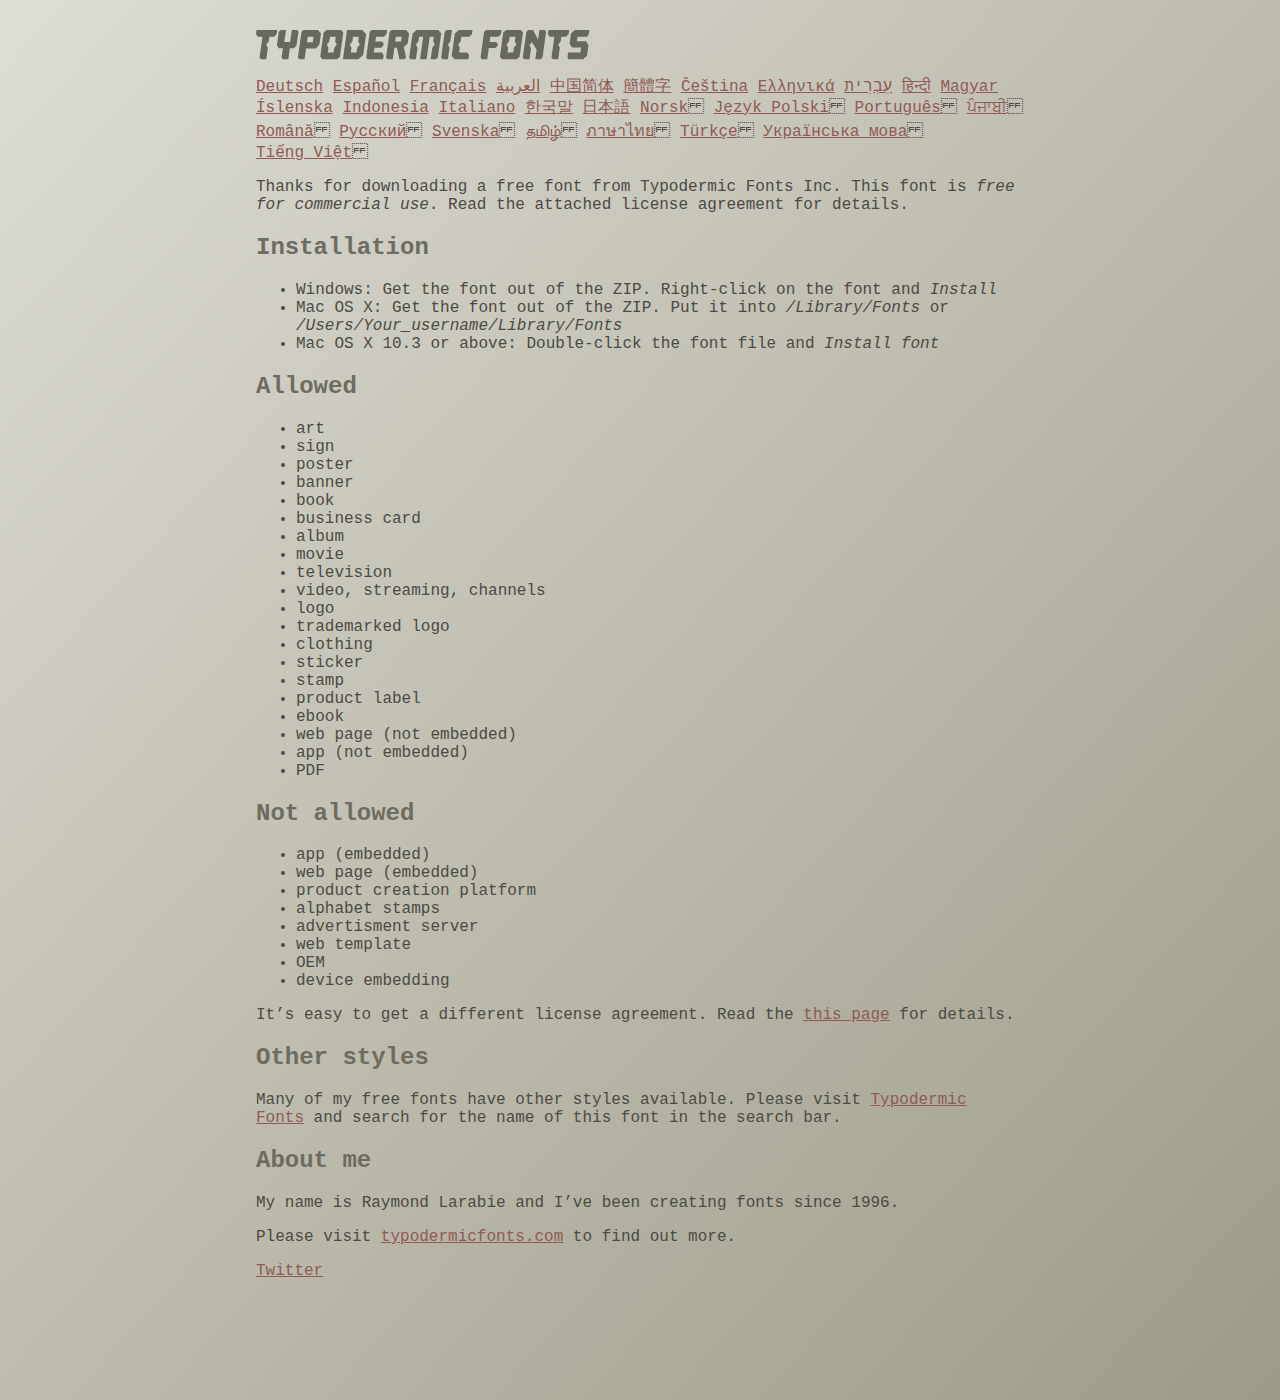
<file: fonts/read-this.html>
<head>
<meta http-equiv="Content-Type" content="text/html; charset=utf-8">
<title>Typodermic Fonts Inc. Freeware Font instructions 2014</title>
<style type="text/css">
body {
	margin:30px 20% 120px 20%;
	padding:0px;
	font-family:Consolas, Courier, sans-serif;
	color:#4c4b44;
	background-color:#c2c1b3;

/* IE10 Consumer Preview */ 
background-image: -ms-linear-gradient(top left, #DEDDD6 0%, #9D9B87 100%);

/* Mozilla Firefox */ 
background-image: -moz-linear-gradient(top left, #DEDDD6 0%, #9D9B87 100%);

/* Opera */ 
background-image: -o-linear-gradient(top left, #DEDDD6 0%, #9D9B87 100%);

/* Webkit (Safari/Chrome 10) */ 
background-image: -webkit-gradient(linear, left top, right bottom, color-stop(0, #DEDDD6), color-stop(1, #9D9B87));

/* Webkit (Chrome 11+) */ 
background-image: -webkit-linear-gradient(top left, #DEDDD6 0%, #9D9B87 100%);

/* W3C Markup, IE10 Release Preview */ 
background-image: linear-gradient(to bottom right, #DEDDD6 0%, #9D9B87 100%);

	}
h2 {color:#6d6c61;}
a {color:#8f5b54;}
a:hover {color:#ffffff; background-color:#9a998c;}
</style>
</head>

<body>

<svg width="350px" height="30px">
	<path fill="#69685D" d="M0,4.006L0.554,0h20.674l-0.553,4.006l-2.559,2.772h-4.688l-0.682,4.816l-2.515,3.026l1.663,3.07
		l-1.62,11.594H4.987l-1.448-1.79l2.94-20.716H1.791L0,4.006z"/>
	<path fill="#69685D" d="M35.8,0h5.285l1.408,1.791l-1.876,13.343l-2.515,3.111h-4.264l-1.534,11.04h-5.286l-1.449-1.79l1.322-9.25
		h-4.263l-1.705-3.111l1.875-13.343L24.76,0h5.242l-1.706,12.064h5.799L35.8,0z"/>
	<path fill="#69685D" d="M62.09,0l2.899,3.453L63.412,14.58l-3.496,3.962h-9.805l-1.491,10.742h-5.244l-1.493-1.79l3.625-25.704
		L47.469,0H62.09z M50.965,12.362h5.797l0.81-5.583h-5.799L50.965,12.362z"/>
	<path fill="#69685D" d="M64.256,26.642l3.367-24.041L70.523,0h14.664l2.132,2.601l-3.368,24.041l-2.856,2.643H66.431L64.256,26.642
		z M73.335,11.595l-2.514,3.026l1.663,3.07l-0.683,4.816H77.6l0.68-4.816l2.516-3.07l-1.663-3.026l0.681-4.816h-5.796L73.335,11.595
		z"/>
	<path fill="#69685D" d="M86.926,29.285L91.017,0h15.518l3.581,4.307l-2.899,20.673l-4.774,4.305H86.926z M96.345,11.595
		l-2.515,3.026l1.664,3.07l-0.683,4.816h5.798l0.681-4.816l2.516-3.07l-1.663-3.026l0.681-4.816h-5.796L96.345,11.595z"/>
	<path fill="#69685D" d="M127.114,29.285h-15.473l-1.492-1.79l3.624-25.704L115.731,0h15.389l-0.554,4.006l-2.557,2.772h-7.971
		l-0.684,4.816h6.906l1.662,3.026l-2.515,3.111h-6.905l-0.683,4.775h8.057l1.791,2.771L127.114,29.285z"/>
	<path fill="#69685D" d="M150.21,0l2.898,3.453l-1.405,9.977l-3.881,3.452l2.217,10.613l-1.748,1.79h-4.944l-2.387-11.553h-2.6
		l-1.622,11.553h-5.241l-1.493-1.79l3.624-25.704L135.588,0H150.21z M145.691,6.779h-5.796l-0.683,4.816h5.799L145.691,6.779z"/>
	<path fill="#69685D" d="M159.92,29.285h-5.242l-1.492-1.79l3.41-24.042L160.432,0h21.911l2.897,3.453l-3.409,24.042l-1.876,1.79
		h-5.284l1.617-11.594l2.517-3.07l-1.662-3.026l0.681-4.816h-4.092l-3.154,22.506h-6.522l3.155-22.506h-4.134l-0.683,4.816
		l-2.515,3.026l1.663,3.07L159.92,29.285z"/>
	<path fill="#69685D" d="M191.879,29.285h-5.244l-1.492-1.79l3.624-25.704L190.728,0h5.242l-1.619,11.595l-2.516,3.026l1.663,3.07
		L191.879,29.285z"/>
	<path fill="#69685D" d="M213.018,25.279l-0.554,4.006h-13.854l-2.899-3.494l3.156-22.338L202.702,0h13.854l-0.555,4.006
		l-2.558,2.772h-8.1l-0.683,4.816l-2.515,3.026l1.663,3.07l-0.683,4.816h8.1L213.018,25.279z"/>
	<path fill="#69685D" d="M226.007,29.285l-1.492-1.79l3.624-25.704L230.1,0h15.473l-0.554,4.006l-2.557,2.772h-8.058l-0.724,5.115
		h6.818l1.664,3.07l-2.557,3.11h-6.82l-1.535,11.211H226.007z"/>
	<path fill="#69685D" d="M243.903,26.642l3.368-24.041L250.17,0h14.663l2.131,2.601l-3.367,24.041l-2.855,2.643h-14.664
		L243.903,26.642z M252.983,11.595l-2.516,3.026l1.662,3.07l-0.681,4.816h5.796l0.684-4.816l2.515-3.07l-1.664-3.026l0.684-4.816
		h-5.798L252.983,11.595z"/>
	<path fill="#69685D" d="M280.639,19.822l-4.731-7.758l-2.516,3.069l1.662,3.069l-1.533,11.082h-5.244l-1.493-1.79l3.626-25.704
		L272.37,0h4.773l4.902,9.677L283.41,0h5.285l1.407,1.791l-3.623,25.704l-1.877,1.79h-5.285L280.639,19.822z"/>
	<path fill="#69685D" d="M291.926,4.006L292.48,0h20.674l-0.554,4.006l-2.557,2.772h-4.691l-0.681,4.816l-2.516,3.026l1.664,3.07
		l-1.621,11.594h-5.285l-1.451-1.79l2.942-20.716h-4.689L291.926,4.006z"/>
	<path fill="#69685D" d="M325.168,17.478h-9.209l-2.387-3.923l1.45-10.102L318.857,0h14.452l-0.682,4.86l-1.621,1.918h-9.506
		l-0.64,4.561h9.208l2.388,3.878l-1.493,10.572l-3.836,3.494h-14.579l-1.107-1.917l0.682-4.86h12.362L325.168,17.478z"/>
</svg>

<br>

<p translate="no">

<a href="https://translate.google.com/translate?hl=en&sl=en&tl=de&u=https://typodermicfonts.com/wp-content/uploads/2021/04/read-this.html&sandbox=0&usg=ALkJrhivq6___mill12Uw6fPvMWyJxstkw">Deutsch</a>

<a href="https://translate.google.com/translate?hl=en&sl=en&tl=es&u=https://typodermicfonts.com/wp-content/uploads/2021/04/read-this.html&sandbox=0&usg=ALkJrhjAt3cpinDeMTX6Ro8UcZFqaE8K5Q">Español</a>

<a href="https://translate.google.com/translate?hl=en&sl=en&tl=fr&u=https://typodermicfonts.com/wp-content/uploads/2021/04/read-this.html&sandbox=0&usg=ALkJrhjObLPhFyyhwigF-dBoOZ3eXYdDsw">Français</a>

<a href="https://translate.google.com/translate?hl=en&sl=en&tl=ar&u=https://typodermicfonts.com/wp-content/uploads/2021/04/read-this.html&sandbox=0&usg=ALkJrhg2hs-st3zodt-AjmoeuPHfyJsTEg">العربية</a>

<a href="https://translate.google.com/translate?hl=en&sl=en&tl=zh-CN&u=https://typodermicfonts.com/wp-content/uploads/2021/04/read-this.html&sandbox=0&usg=ALkJrhiilVnjG1Ks0DN7UyRqbKExhxAT-Q">中国简体</a>

<a href="https://translate.google.com/translate?hl=en&sl=en&tl=zh-TW&u=https://typodermicfonts.com/wp-content/uploads/2021/04/read-this.html&sandbox=0&usg=ALkJrhiSCPRAYToARlHI4kxIK9eCIFKQhw">簡體字</a>

<a href="https://translate.google.com/translate?hl=en&sl=en&tl=cs&u=https://typodermicfonts.com/wp-content/uploads/2021/04/read-this.html&sandbox=0&usg=ALkJrhj3z2HOOmCXLT-ApYW2SCeBvTGvTA">Čeština</a>

<a href="https://translate.google.com/translate?hl=en&sl=en&tl=el&u=https://typodermicfonts.com/wp-content/uploads/2021/04/read-this.html&sandbox=0&usg=ALkJrhhoORG-43TvZ2NVrll3T0oyOZE0VA">Ελληνικά</a>

<a href="https://translate.google.com/translate?hl=en&sl=en&tl=iw&u=https://typodermicfonts.com/wp-content/uploads/2021/04/read-this.html&sandbox=0&usg=ALkJrhiP4kLXdDxVNuV6-9tHJ8Tbt-1xKw">עִבְרִית</a>

<a href="https://translate.google.com/translate?hl=en&sl=en&tl=hi&u=https://typodermicfonts.com/wp-content/uploads/2021/04/read-this.html&sandbox=0&usg=ALkJrhhJmUufReWrMTSaGKPPOqV7q5jpGQ">हिन्दी</a>

<a href="https://translate.google.com/translate?hl=en&sl=en&tl=hu&u=https://typodermicfonts.com/wp-content/uploads/2021/04/read-this.html&sandbox=0&usg=ALkJrhgfcL_UwP3jkr6Vvq35rkhETFuTug">Magyar</a>

<a href="https://translate.google.com/translate?hl=en&sl=en&tl=is&u=https://typodermicfonts.com/wp-content/uploads/2021/04/read-this.html&sandbox=0&usg=ALkJrhjpK9lELyRP50Vv3RNgqCJDb6d-GQ">Íslenska</a>

<a href="https://translate.google.com/translate?hl=en&sl=en&tl=id&u=https://typodermicfonts.com/wp-content/uploads/2021/04/read-this.html&sandbox=0&usg=ALkJrhiExV3gmyXBUVqcwNiGiUWQSRrgIQ">Indonesia</a>

<a href="https://translate.google.com/translate?hl=en&sl=en&tl=it&u=https://typodermicfonts.com/wp-content/uploads/2021/04/read-this.html&sandbox=0&usg=ALkJrhgMr2_uulaLYRSFz8C34rtcbN6XEg">Italiano</a>

<a href="https://translate.google.com/translate?hl=en&sl=en&tl=ko&u=https://typodermicfonts.com/wp-content/uploads/2021/04/read-this.html&sandbox=0&usg=ALkJrhhl_nNXiOMIiBERq879UXH1XYfZGw">한국말</a>

<a href="https://translate.google.com/translate?hl=en&ie=UTF8&prev=_t&sl=en&tl=ja&u=https://typodermicfonts.com/wp-content/uploads/2021/04/read-this.html&sandbox=0&usg=ALkJrhi2FvSFgSUub72-Sq2moIRAosCiLA">日本語</a>

<a href="https://translate.google.com/translate?hl=en&sl=en&tl=no&u=https://typodermicfonts.com/wp-content/uploads/2021/04/read-this.html&sandbox=0&usg=ALkJrhhnf9AGd5hfxwA04e1w-tfYPha1ww">Norsk</a>
<a href="https://translate.google.com/translate?hl=en&sl=en&tl=pl&u=https://typodermicfonts.com/wp-content/uploads/2021/04/read-this.html&sandbox=0&usg=ALkJrhjZTe5eJRrZffLe0zgqEHPrMb8pOQ">Język&nbsp;Polski</a>
<a href="https://translate.google.com/translate?hl=en&sl=en&tl=pt-BR&u=https://typodermicfonts.com/wp-content/uploads/2021/04/read-this.html&sandbox=0&usg=ALkJrhg-zp3i6AcZCv02ONjZ5YvkcCFDBw">Português</a>
<a href="https://translate.google.com/translate?hl=en&sl=en&tl=pa&u=https://typodermicfonts.com/wp-content/uploads/2021/04/read-this.html&sandbox=0&usg=ALkJrhhPEMoYvW59_DJT7y6fxgG2IMh23A">ਪੰਜਾਬੀ</a>
<a href="https://translate.google.com/translate?hl=en&sl=en&tl=ro&u=https://typodermicfonts.com/wp-content/uploads/2021/04/read-this.html&sandbox=0&usg=ALkJrhgD0R8zxuQQh-YmFpQTJdvjhAYm2A">Română</a>
<a href="https://translate.google.com/translate?hl=en&sl=en&tl=ru&u=https://typodermicfonts.com/wp-content/uploads/2021/04/read-this.html&sandbox=0&usg=ALkJrhgI6c7Pd-FCcipT4xc2NPTefj5JJg">Русский</a>
<a href="https://translate.google.com/translate?hl=en&sl=en&tl=sv&u=https://typodermicfonts.com/wp-content/uploads/2021/04/read-this.html&sandbox=0&usg=ALkJrhhA8gW_-rjCbZQ5TK46zFMB3_StEQ">Svenska</a>
<a href="https://translate.google.com/translate?hl=en&sl=en&tl=ta&u=https://typodermicfonts.com/wp-content/uploads/2021/04/read-this.html&sandbox=0&usg=ALkJrhiwxxCEPzu3pHBXP-fbTZaOzYqe3g">தமிழ்</a>
<a href="https://translate.google.com/translate?hl=en&sl=en&tl=th&u=https://typodermicfonts.com/wp-content/uploads/2021/04/read-this.html&sandbox=0&usg=ALkJrhjP1N1DRUB1M81k5mi5KnRtt5C2-Q">ภาษาไทย</a>
<a href="https://translate.google.com/translate?hl=en&sl=en&tl=tr&u=https://typodermicfonts.com/wp-content/uploads/2021/04/read-this.html&sandbox=0&usg=ALkJrhiTYbD039OWznCcGyQnMy89_v-1gA">Türkçe</a>
<a href="https://translate.google.com/translate?hl=en&sl=en&tl=uk&u=http%3A%2F%2Ftypodermicfonts.com%2Fwp-content%2Fuploads%2F2014%2F02%2Fread-this.html">Українська&nbsp;мова</a>
<a href="https://translate.google.com/translate?hl=en&sl=en&tl=vi&u=https://typodermicfonts.com/wp-content/uploads/2021/04/read-this.html&sandbox=0&usg=ALkJrhirTQPOLCZognLpxOvJQT_158y07A">Tiếng&nbsp;Việt</a>
</p>


<p>Thanks for downloading a free font from <span translate="no">Typodermic Fonts Inc.</span> This font is <em>free for commercial use</em>. Read the attached license agreement for details.</p>


<h2>Installation</h2>

<ul>
<li>Windows: Get the font out of the ZIP. Right-click on the font and <em>Install</em>
<li>Mac OS X: Get the font out of the ZIP. Put it into <cite translate="no">/Library/Fonts</cite> or <cite translate="no">/Users/Your_username/Library/Fonts</cite>
<li>Mac OS X 10.3 or above: Double-click the font file and <em>Install font</em>
</ul>


<h2>Allowed</h2>

<ul>
<li>art
<li>sign
<li>poster
<li>banner
<li>book
<li>business card
<li>album
<li>movie
<li>television
<li>video, streaming, channels
<li>logo
<li>trademarked logo
<li>clothing
<li>sticker
<li>stamp
<li>product label
<li>ebook
<li>web page (not embedded)
<li>app (not embedded)
<li>PDF
</ul>

<h2>Not allowed</h2>

<ul>
<li>app (embedded)
<li>web page (embedded)
<li>product creation platform
<li>alphabet stamps
<li>advertisment server
<li>web template
<li>OEM
<li>device embedding
</ul>

<p>It&rsquo;s easy to get a different license agreement. Read the <a href="https://typodermicfonts.com/custom/">this page</a> for details.</p>

<h2>Other styles</h2>

<p>Many of my free fonts have other styles available. Please visit <a href="https://typodermicfonts.com">Typodermic Fonts</a> and search for the name of this font in the search bar.</p>


<h2>About me</h2>

<p>My name is <span translate="no">Raymond Larabie</span> and I&rsquo;ve been creating fonts since 1996.</p>

<p>Please visit <a href="https://typodermicfonts.com">typodermicfonts.com</a> to find out more.</p>
<p translate="no"><p><a href="https://twitter.com/typodermic">Twitter</a></p>


</body>
</file>
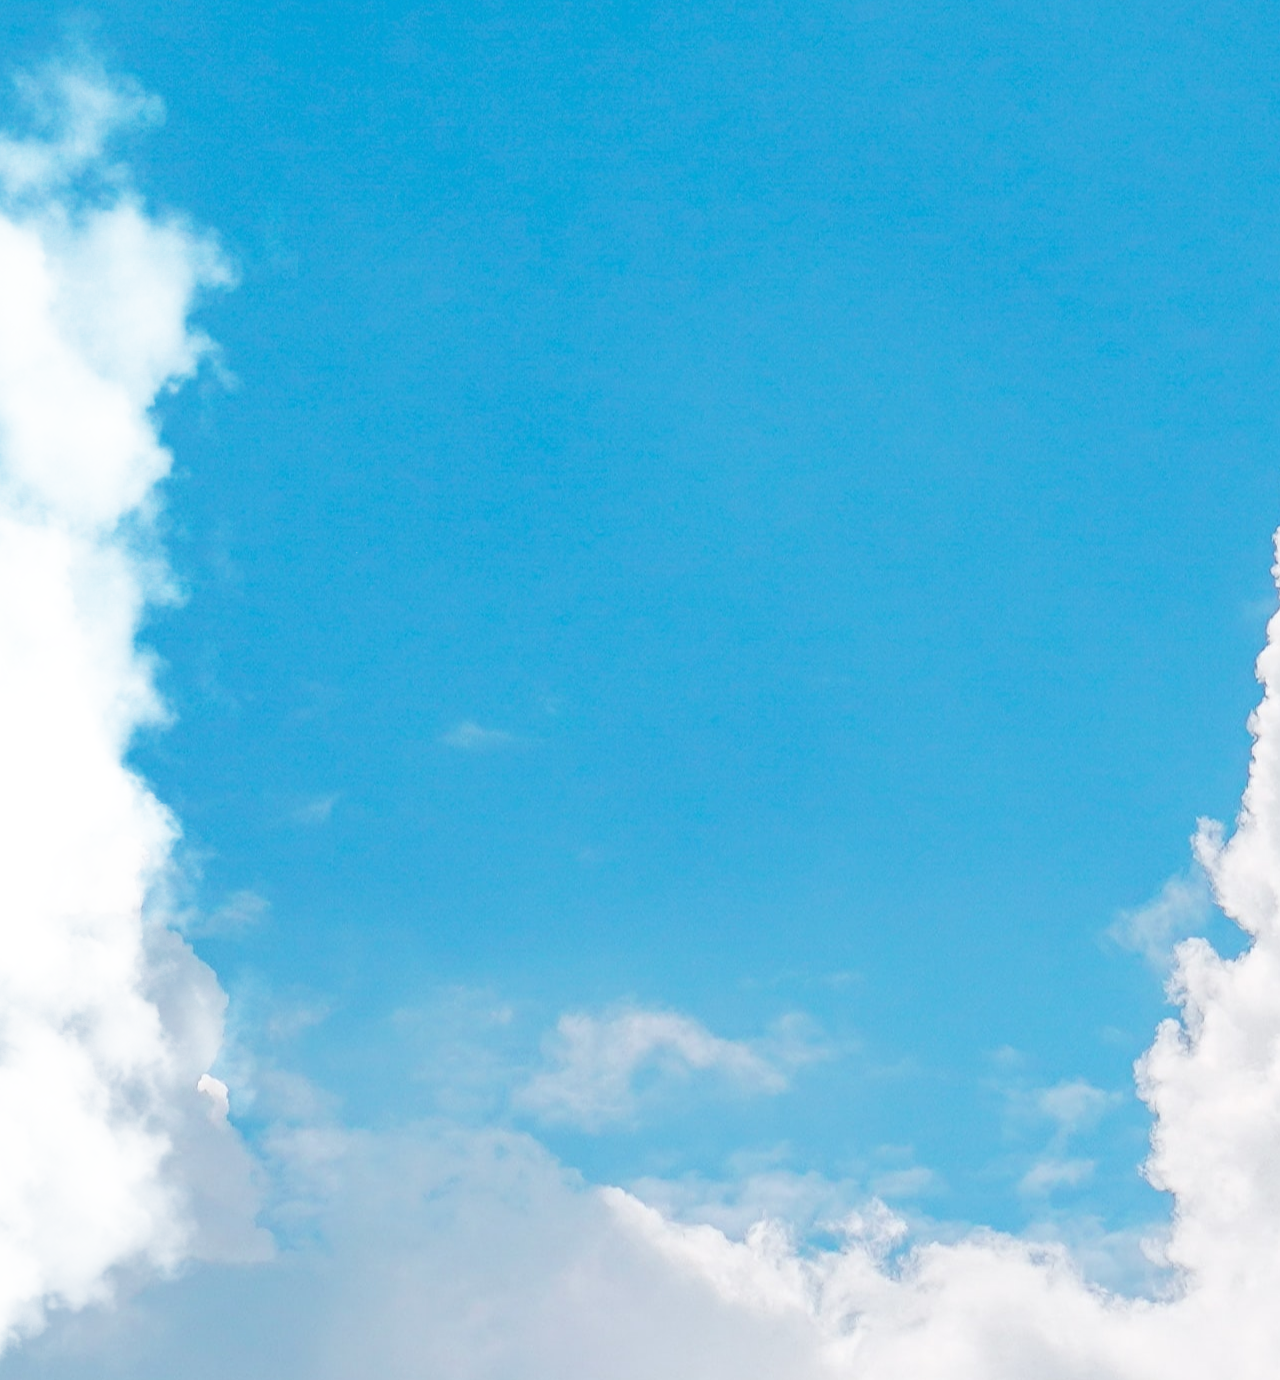
<file: paveru-hakase-website-main/bruh.html>
<!DOCTYPE html>
<html lang="en">
<head>
    <meta charset="UTF-8">
    <meta http-equiv="X-UA-Compatible" content="IE=edge">
    <meta name="viewport" content="width=device-width, initial-scale=1.0">
    <title>Document</title>
    <style>
        body{
            background-color: #00B5E2;
            background-image: url("files/iccup-xNtwmcRP-gw-unsplash.jpg");
            
            overflow: hidden;
            margin: 0;
            background-position: 60%;
        }

        div{
            min-width: 100vh;
            min-height: 100vw;
            transform: rotate(90deg);
            /* min-width: 100vw;
            min-height: 100vh; */
        }
        

        div img{
            width: 100vh;
            position: absolute;
            bottom: 0;   
        }

        #one{
            left: 50px;
        }
        
        #two{
            right: -100px;
        }

        #three{
            right: -100px;
        }

        #three{
            animation: moveCloudsRight 10s linear infinite;
        }
        
        #four{
            animation: moveCloudsUp 7.65s linear infinite;
            bottom: -10px;
        }
        

        #five{
            right: -100px;
        }

        @keyframes moveCloudsUp{
            0%{
                right: 0px;
            }
            50%{
                right: -50px;
            }
            100%{
                right: 0px;
            }
        }

        @keyframes moveCloudsRight{
            0%{
                bottom: 0px;
            }
            50%{
                bottom: 15px;
            }
            100%{
                bottom: 0px;
            }
        }

    </style>
</head>
<body>
    <div id="left">
        <img id="one" src="files/cloud1.png" alt="">
        <img id="two" src="files/cloud2.png" alt="">
        <img id="three" src="files/cloud3.png" alt="">
        <img id="four" src="files/cloud4.png" alt="">
        <img id="five" src="files/cloud5.png" alt="">
    </div>

    <script>
        

    </script>
</body>
</html>
</file>
